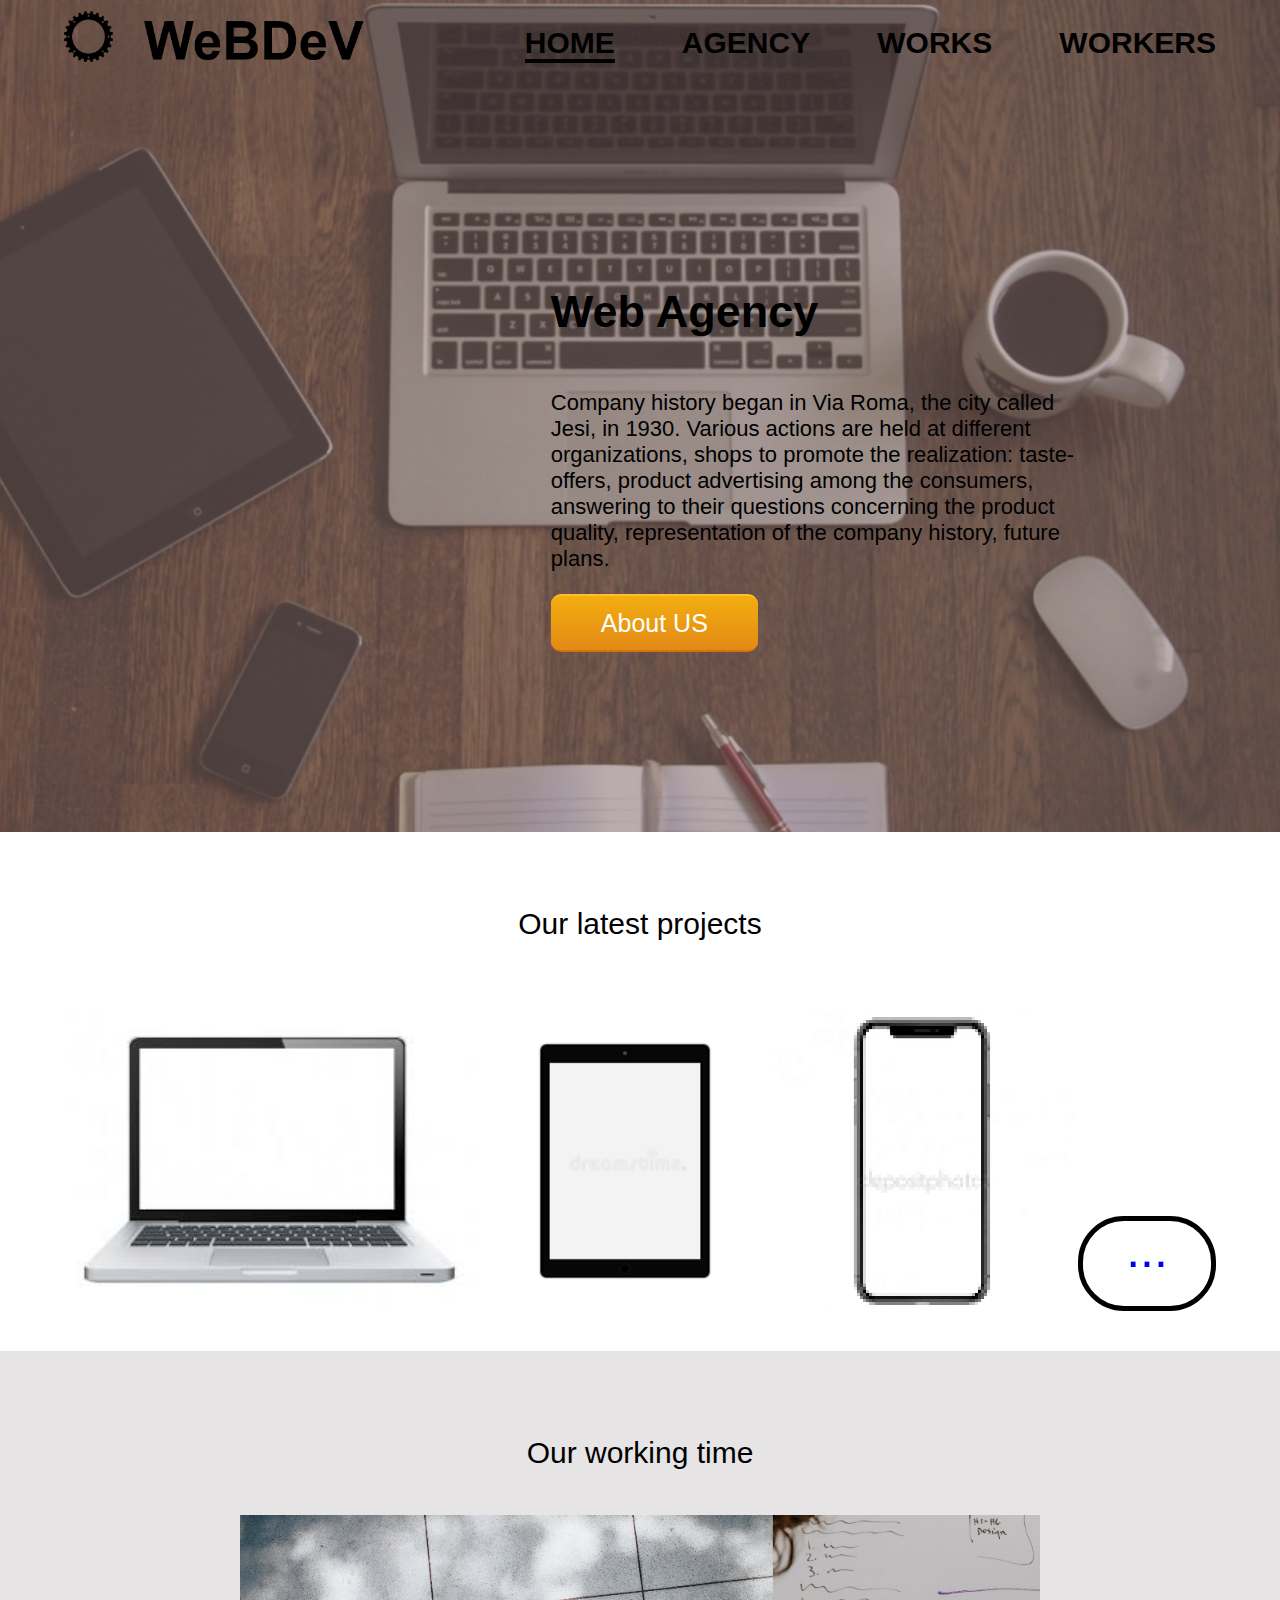
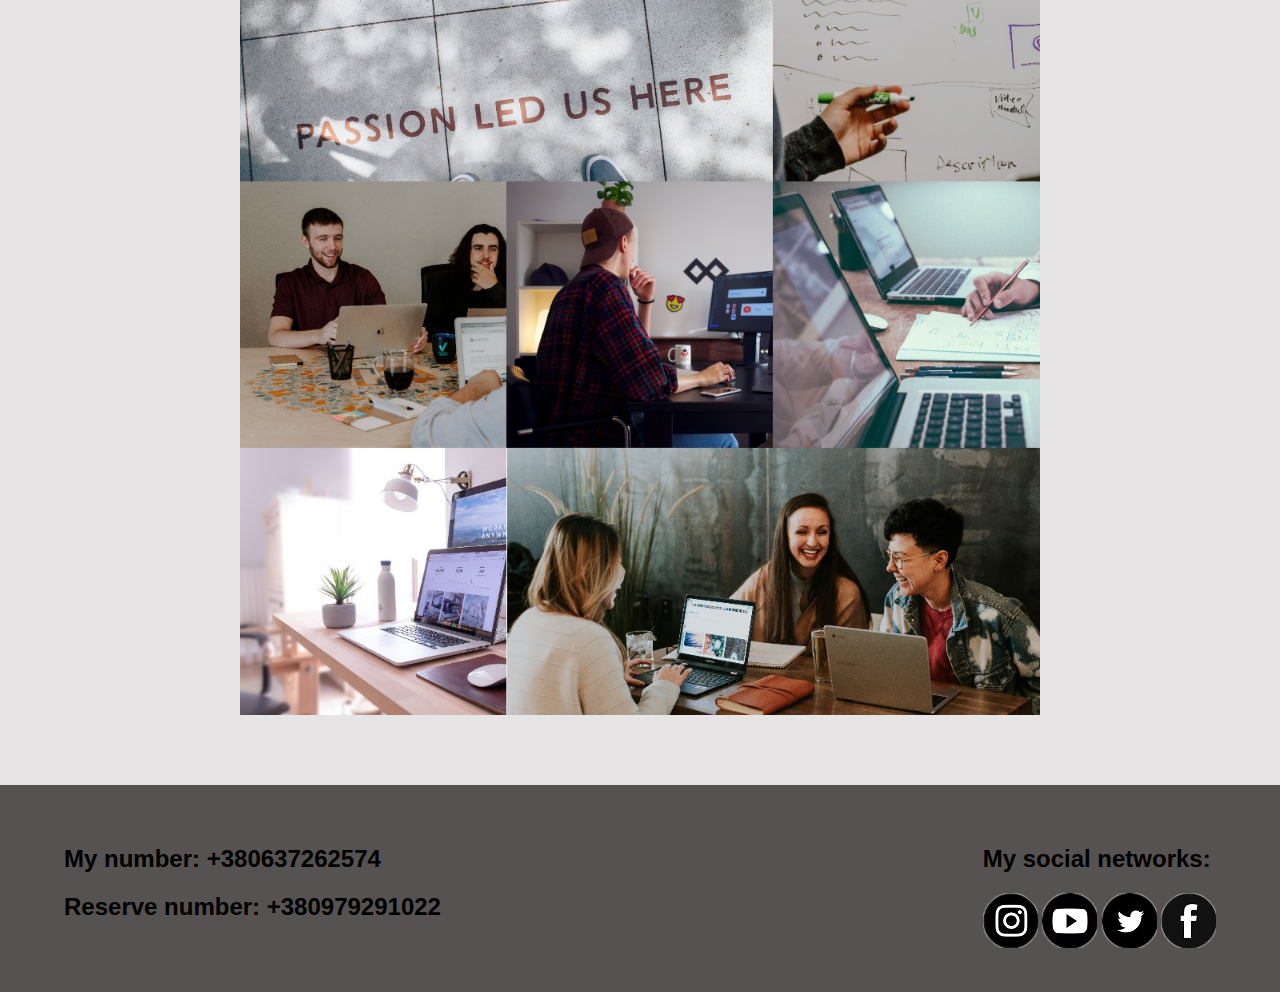
<file: index.html>
<!DOCTYPE html>
<html lang="en">
	<head>
		<meta charset="UTF-8">
		<meta name="viewport" content="width=device-width, initial-scale=1.0">
		<link rel="stylesheet" href="style.css">
		<title>My site</title>
	</head>
	<body>
		<header>
			<div class = "container">
				<div class="menu">
					<div class="logo">
						<a href = "#"><img src="photo\logo.png"></a>
					</div>
					<div class="nav_blok">
						<ul>
							<li><a class = "active" href = "index.html">Home</a></li>
							<li><a href = "#">Agency</a></li>
							<li><a href = "sites.html">Works</a></li>
							<li><a href = "worker.html">Workers</a></li>
						</ul>
					</div>
				</div>
			</div>
			<div class = "container">
				<div class="overley">
					<div class="text_header">
						<div class="zagol">
							<h1>Web Agency</h1>
						</div>
						<div class="text_comp">
							<p>Company history began in Via Roma, the city called Jesi, in 1930.
								Various actions are held at different organizations, shops to promote
								 the realization: taste-offers, product advertising among the consumers,
								 answering to their questions concerning the product quality,
								  representation of the company history, future plans.
							</p>
						</div>
						<a href="#" class="button24">About US</a>
					</div>
				</div>
			</div>
		</header>
		<div class="container">
			<div class="mainset">
					<h2>Our latest projects</h2>
			</div>
			<div class="allphoto">
				<img src="photo\1.jpg">
				<img src="photo\2.png">
				<img src="photo\3.png">
				<a href = "#" class="button">...</a>
			</div>
		</div>
		<div id = "over">
			<div class = "container">
				<h2>Our working time</h2>
				<img src = "photo\collages.jpg">
			</div>
		</div>
		<footer>
			<div class = "container">
				<div class="fut">
					<div class="numbers">
						<h2>My number: +380637262574</h2>
						<h2>Reserve number: +380979291022</h2>
					</div>
				</div>
				<div class="social">
					<h2 class="so">My social networks:</h2>
					<a href ="#"><img src="photo\instagram.png"></a>
					<a href ="#"><img src="photo\youtube.png"></a>
					<a href ="#"><img src="photo\twitter.png"></a>
					<a href ="#"><img src="photo\facebook.png"></a>
				</div>
			</div>
		</footer>
	</body>
</html>
</file>
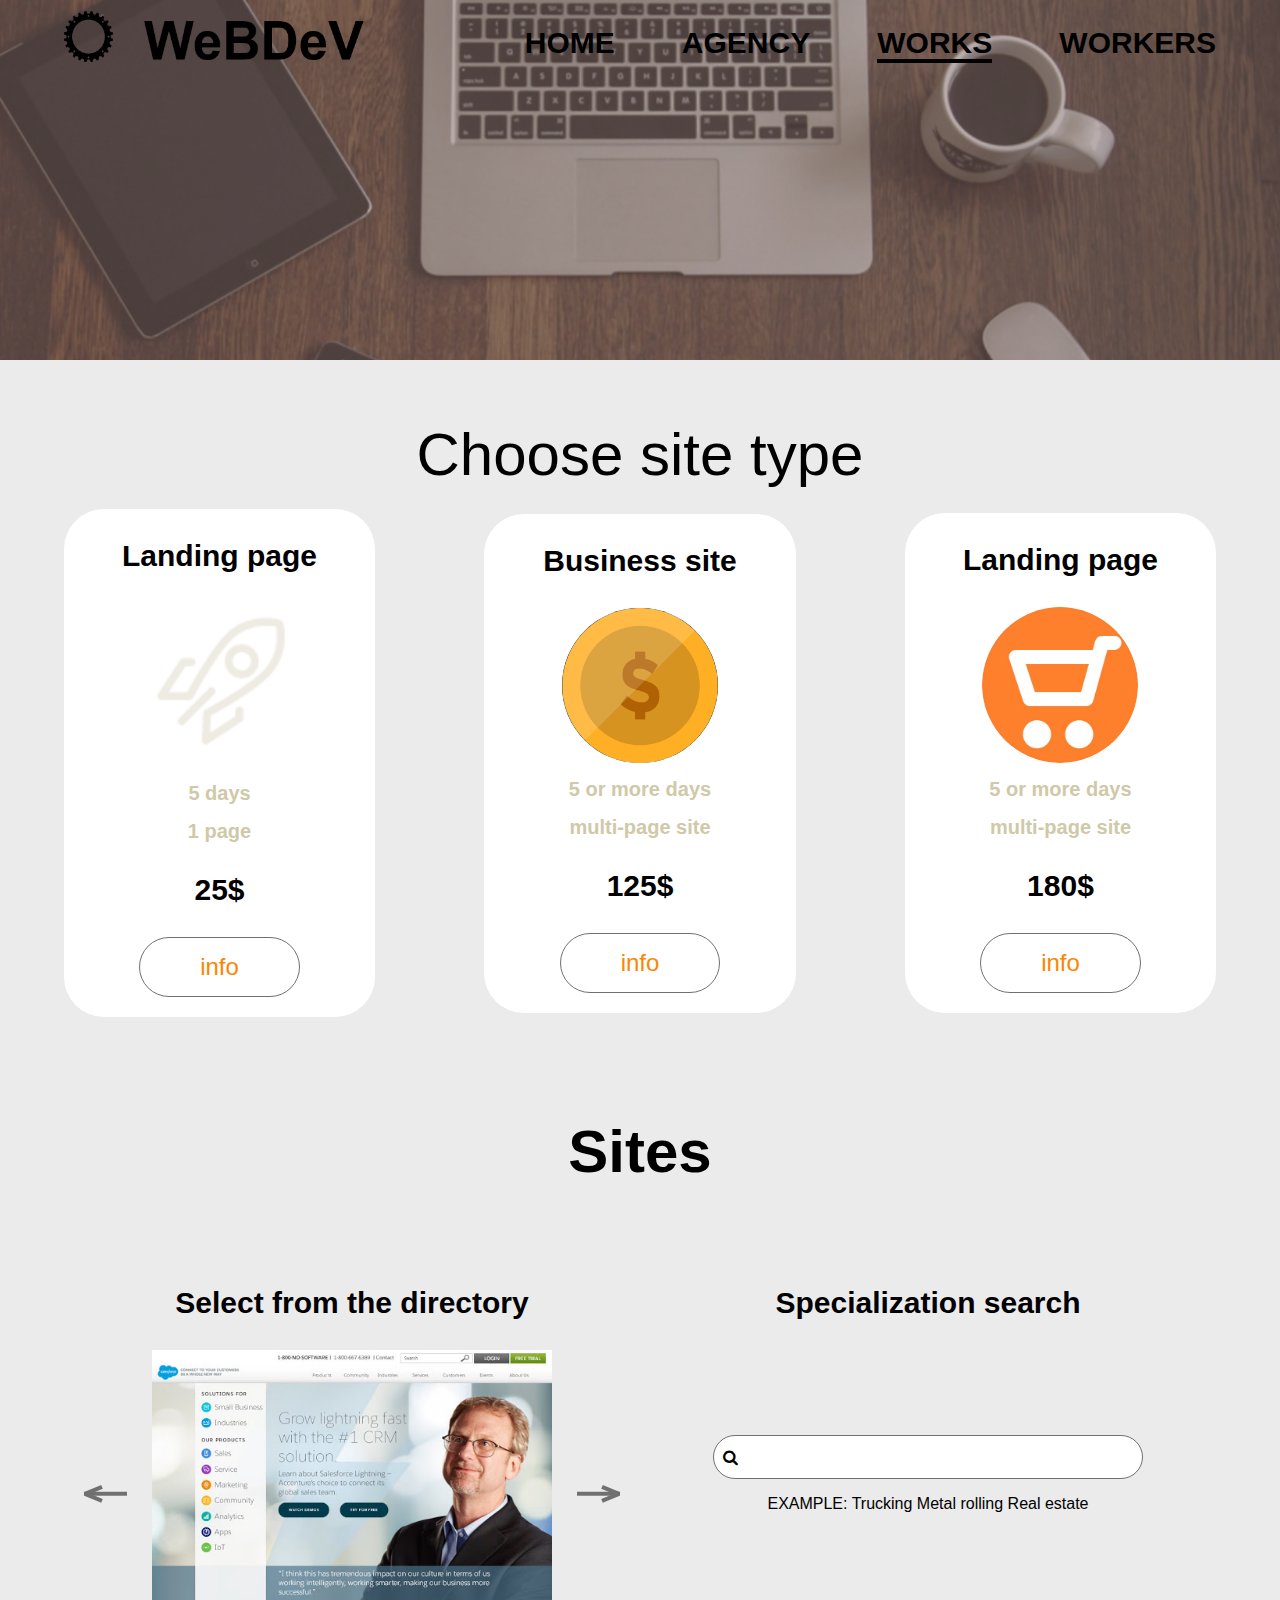
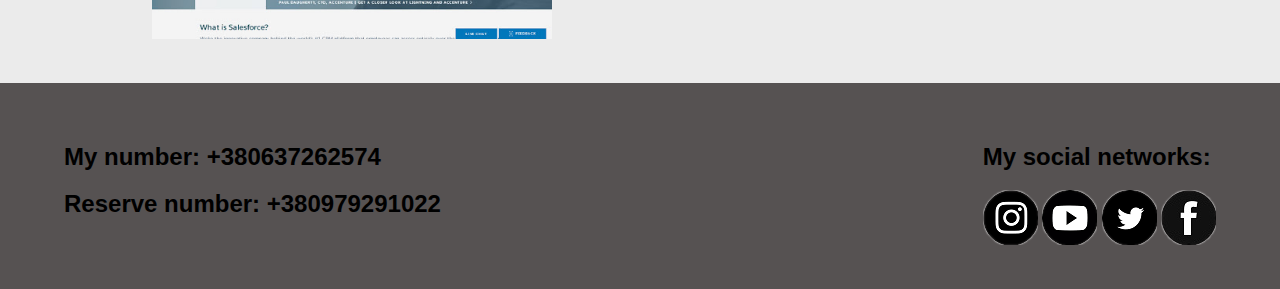
<file: sites.html>
<!DOCTYPE html>
<html lang="en">
	<head>
		<meta charset="UTF-8">
		<meta name="viewport" content="width=device-width, initial-scale=1.0">
		<link rel="stylesheet" href="style.css">
		<link rel="stylesheet" href="https://maxcdn.bootstrapcdn.com/font-awesome/4.7.0/css/font-awesome.min.css">
		<title>My site</title>
	</head>
	<body>
		<header>
			<div class = "container">
				<div class="menu">
					<div class="logo">
						<a href = "#"><img src="photo\logo.png"></a>
					</div>
					<div class="nav_blok">
						<ul>
							<li><a href = "index.html">Home</a></li>
							<li><a href = "#">Agency</a></li>
							<li><a class = "active" href = "sites.html">Works</a></li>
							<li><a href = "worker.html">Workers</a></li>
						</ul>
					</div>
				</div>
			</div>
		</header>
		<div id = "sites_block">
			<div class="container">
				<div class="mainset">
						<h2>Choose site type</h2>
				</div>
				<div class="sites">
					<div class = "site">
						<h3>Landing page</h3>
						<img src = "photo\raketa.png">
						<p class = "add_info">5 days</p>
						<p class = "add_info">1 page</p>
						<h3 class = "price">25$</h3>
						<a href = "#">info</a>
					</div>
					<div class = "site">
						<h3>Business site</h3>
						<img src = "photo\coin.png">
						<p class = "add_info">5 or more days</p>
						<p class = "add_info">multi-page site</p>
						<h3 class = "price">125$</h3>
						<a href = "#">info</a>
					</div>
					<div class = "site">
						<h3>Landing page</h3>
						<img src = "photo\market.png">
						<p class = "add_info">5 or more days</p>
						<p class = "add_info">multi-page site</p>
						<h3 class = "price">180$</h3>
						<a href = "#">info</a>
					</div>
				</div>
			</div>
			<div class = "container">
				<div class="get_sites">
					<h2>Sites</h2>
				</div>
				<div class = "select_or_search">
					<div class = "select">
						<h3>Select from the directory</h3>
						<div class = "pages">
							<a class = "l_arrow" href = "#"><img src = "photo\arrow_left.png"></a>
							<a class = "screen" href = "#"><img src = "photo\screen.png"></a>
							<a class = "r_arrow" href = "#"><img src = "photo\arrow_right.png"></a>
						</div>
					</div>
					<div class = "search">
						<h3>Specialization search</h3>
						<form class = "pages">
							<i class="fa fa-search" aria-hidden="true"></i>
							<input type="text">
						</form>
						<p class = "example">EXAMPLE: <a href = "#">Trucking</a> <a href = "#">Metal rolling</a> <a href = "#">Real estate</a></p>
					</div>
					
				</div>
			</div>
		</div>
		<footer>
			<div class = "container">
				<div class="fut">
					<div class="numbers">
						<h2>My number: +380637262574</h2>
						<h2>Reserve number: +380979291022</h2>
					</div>
				</div>
				<div class="social">
					<h2 class="so">My social networks:</h2>
					<a href ="#"><img src="photo\instagram.png"></a>
					<a href ="#"><img src="photo\youtube.png"></a>
					<a href ="#"><img src="photo\twitter.png"></a>
					<a href ="#"><img src="photo\facebook.png"></a>
				</div>
			</div>
		</footer>
	</body>
</html>
</file>
<file: style.css>
body{
	padding:0;
	margin:0;
	font-family: Arial;
}

.container{
	width: 90%;
	margin:0 auto;
}
header{
	padding-top: 10px;
	min-height: 350px;
	max-height: 100vh;
    background: url(photo/head.png);
    background-repeat: no-repeat;
    background-size: cover;
    background-position: center; 
}
.menu{
	display: flex;
	flex-direction: row;
	justify-content: space-between;
	align-items: center;
}
.menu .active{
	border-bottom: 4px solid #000;
}
.menu .nav_blok{
	width: 60%;
}
.menu .nav_blok ul{
	display: flex;
	flex-direction: row;
	justify-content: space-between;
}
.menu .nav_blok li{
	list-style-type:none;
}
.menu .nav_blok a{
	color: #000;
	text-decoration: none;
	font-size: 40px;
	text-transform: uppercase;
	font-weight: bold;
}
.overley{
	margin: 0 auto;
	padding-top: 20vh;
    padding-bottom: 20vh;
	width: 80%;
	display: flex;
	flex-direction: row;
	justify-content: flex-end;
}
.text_header{
	width: 550px;
	display: flex;
	flex-direction: column;
}
.text_header h1{
	font-size: 60px;
}
.text_header p{
	font-size: 25px;
}
a.button24 {
	width: fit-content;
    display: inline-block;
    color: white;
    text-decoration: none;
    padding: .5em 2em;
    outline: none;
    font-size: 25px;
    border-width: 2px 0;
    border-style: solid none;
    border-color: #FDBE33 #000 #D77206;
    border-radius: 10px;
    background: linear-gradient(#F3AE0F, #E38916) #E38916;
    transition: 0.2s;
} 
a.button24:hover { background: linear-gradient(#f5ae00, #f59500) #f5ae00; }
a.button24:active { background: linear-gradient(#f59500, #f5ae00) #f59500; }
  
  
.button{
    border-width: 5px;
    margin-top: 240px;
    width: 238px;
    height: 85px;
    text-align: center;
    font-size: 50px;
    border-radius: 46px;
	text-decoration:none;
	border: 5px solid black;
}
.mainset h2, #over h2{
	font-size: 30px;
	text-align: center;
	padding-top: 50px;
	font-weight: 300;
}
.allphoto{
	display: flex;
    flex-direction: row;
    justify-content: center;
	align-items: flex-end;
	padding: 10px 0 40px;
}
.allphoto img{
	height: 400px;
	width: auto;
}
#over{
	background-color: rgba(129, 119, 119, 0.2);
	padding-top: 10px;
	padding-bottom: 30px;
}
#over .container{
	display: flex;
    flex-direction: column;
    align-items: center;
}
#over img{
	max-height: 800px;
	max-width: 900px;
	padding: 20px 0 40px;
}
footer{
    background: #565252;
	padding: 40px 0;
}
footer .container{
	display: flex;
	flex-direction: row;
	justify-content: space-between;
}
#sites_block{
	padding: 40px 0;
	background-color: #EBEBEB;
}
#sites_block .mainset h2{
	margin: 0;
	padding: 20px 0;
	font-size: 60px;
}
#sites_block .site{
	width: 27%;
	display: flex;
	flex-direction:column;
	justify-content: center;
	align-items: center;
	background-color: #fff;
	border-radius: 40px;
	padding-bottom: 20px;
}
#sites_block .sites{
	display: flex;
	flex-direction:row;
	flex-wrap: wrap;
	justify-content: space-between;
	align-items: center;
}
#sites_block .site h3{
	font-size: 30px;
	
}
#sites_block .site p{
	margin: 0;
	color: #CFC9A8;
	padding-top: 15px;
	font-size: 20px;
	font-weight: bold;
}
#sites_block .site a{
	text-decoration: none;
	border: 1px solid #707070;
	border-radius: 40px;
	color: #FC8600;
	padding: 15px 60px;
	font-size: 24px;
}

#sites_block .get_sites h2{
	padding: 50px 0 20px;
	font-size: 60px;
	text-align: center;
}
#sites_block .select_or_search h3{
	font-size: 30px;
	text-align: center;
}
#sites_block input {
	height: 40px;
	width: 400px;
	border-radius: 24px;
	border: 1px solid #707070;
}

#sites_block i.fa {
    width: 36px;
    height: 36px;
    line-height: 36px;
    text-align: center;
    margin-right: -36px;
    position: relative;
    z-index: 1;
    float: left;
}

#sites_block i.fa + input {
	padding-left: 26px;
}
#sites_block .select, #sites_block .search{
	width: 45%;
}
#sites_block .select_or_search{
	justify-content: space-between;
}
#sites_block .pages, #sites_block .select_or_search{
	display: flex;
	flex-direction: row;
	align-items: center;
	justify-content: center;
}
#sites_block form.pages{
	margin-top: 115px;
}
#sites_block .pages .screen img{
	width: 400px;
}
#sites_block .pages .l_arrow{
	padding-right: 25px;
}
#sites_block .pages .r_arrow{
	padding-left: 25px;
}
#sites_block .select_or_search{
	align-items: baseline;
	justify-content: space-around;
}
#sites_block .search .example{
	text-align: center;
	
}
#sites_block .search .example a{
	text-decoration: none;
	color: #000;
}
#worker header{
	min-height: 30vh;
}
.workers{
	min-height: 70vh;
    background-repeat: no-repeat;
    background-size: cover;
    background-position: center; 
}
#worker1{
	background-image: url(photo/worker1.png);
}
#worker2{
	background-image: url(photo/worker2.png);
}
#worker3{
	background-image: url(photo/worker3.png);
}
#worker4{
	background-image: url(photo/worker4.png);
}
.workers .container{
    display: flex;
    flex-direction: column;
    align-items: flex-end;
}
.workers .bio{
	display: flex;
    flex-direction: column;
    justify-content: center;
    align-items: flex-start;
}
.workers .posititon{
	font-family: 'Segoe UI';
	color: #FF8800;
	margin-top: 80px;
}
.workers{
	font-size: 40px;
}
.workers .social{
	margin: 40px 0 0;
}
.workers .social a{
	padding: 0 20px;
}
.workers h1{
	margin: 20px 0;	
}
.name{
	font-weight: 200;
}

.swiper-pagination-bullet{
	width: 25px;
	height: 25px;
}
.swiper-pagination-bullet-active{
	background: black;
}
@media(max-width:1440px){
	.logo img{
		width: 300px;
		height: 60px;
	}
	.menu .nav_blok ul{
		 padding: 0;
	}
	.menu .nav_blok a{
		font-size: 30px;
	}
	.text_header h1{
		font-size: 45px;
	}
	.text_header p{
		font-size: 22px;
	}
	.allphoto img{
		height: 300px;
	}
}
@media(max-width:1200px){
	#sites_block .sites{
		justify-content: space-around;
	}
	#sites_block .site{
		width: 370px;
	}
	#sites_block .site:last-child{
		margin-top: 40px;
	}
	#sites_block .pages .screen img{
		width: 300px;
	}
	#sites_block input{
		width: 300px;
	}
	.workers .posititon{
		font-family: 'Segoe UI';
		color: #FF8800;
	}
	.workers{
		font-size: 30px;
	}
	.workers .social a{
		padding: 0 10px;
	}
}
@media(max-width:992px){
	.menu .nav_blok a {
		font-size: 20px;
	}
	.logo img {
		width: 240px;
		height: 50px;
	}
	.allphoto {
		flex-wrap: wrap;
		padding-bottom: 20px;
	}
	.allphoto img {
		width: 300px;
	}
	.button{
		width: 300px;
	}
	#over img {
		max-height: 500px;
		max-width: 600px;
	}
	#sites_block .site{
		width: 320px;
	}
	#sites_block .select_or_search{
		flex-direction: column;
		align-items: center;
	}
	#sites_block .pages .screen img{
		width: 400px;
	}
	#sites_block .get_sites h2 {
		padding: 50px 0 0;
		margin: 0;
	}
	#sites_block .select, #sites_block .search{
		width: 100%;
	}
	#sites_block form.pages{
		margin-top: 20px;
	}
	.workers{
		font-size: 24px;
	}
	.workers .social img{
		width:40px;
		height: 40px;
	}
	.workers .social a{
		padding: 0 10px;
	}
}
@media(max-width:768px){
	header{
		min-height: 100%;
	}
	.numbers{
		text-align: center;
	}
	.social{
		text-align: center;
	}
	footer .container {
		flex-direction: column;
		align-content: center;
		justify-content: center;
	}
	.text_header{
		text-align: center;
		display: flex;
		align-items: center;
	}
	.menu .nav_blok {
		width: 100%;
	}
	.menu {
		flex-direction: column;
		justify-content: space-between;
		align-items: center;
	}
	#sites_block .sites {
		flex-direction: column;
	}
	#sites_block .site {
		margin-top: 30px;
	}
	.workers{
		font-size: 20px;
	}
	.workers .social a{
		padding: 0 5px;
	}
}
@media(max-width: 695px){
	.button{
		margin-top: 20px;
	}
	.allphoto{
		flex-wrap: nowrap;
		flex-direction: column;
		align-items: center;
	}
	#over img{
		width: 100%;
	}
	.overley{
		padding-top: 5vh;
	}
	#sites_block .pages .l_arrow{
		padding-right: 5px;
	}
	#sites_block .pages .r_arrow{
		padding-left: 5px;
	}
	#sites_block .pages .r_arrow img, #sites_block .pages .l_arrow img{
		width: 30px;
	}
	#sites_block .pages .screen img{
		width: 300px;
	}
	.workers{
		display: flex;
		flex-direction: column;
		align-items: flex-end;
		justify-content: flex-end;

	}
	.swiper-container-horizontal>.swiper-pagination-bullets{
		bottom: auto;
		top: 10px;
	}
}
@media(max-width: 400px){
	.menu .nav_blok a {
		font-size: 16px;
	}
	.text_header h1 {
		font-size: 30px;
	}
	.text_header p {
		font-size: 16px;
	}
	#sites_block .site{
		width: 100%;
	}
	#sites_block .pages .screen img{
		width: 200px;
	}
}
</file>
